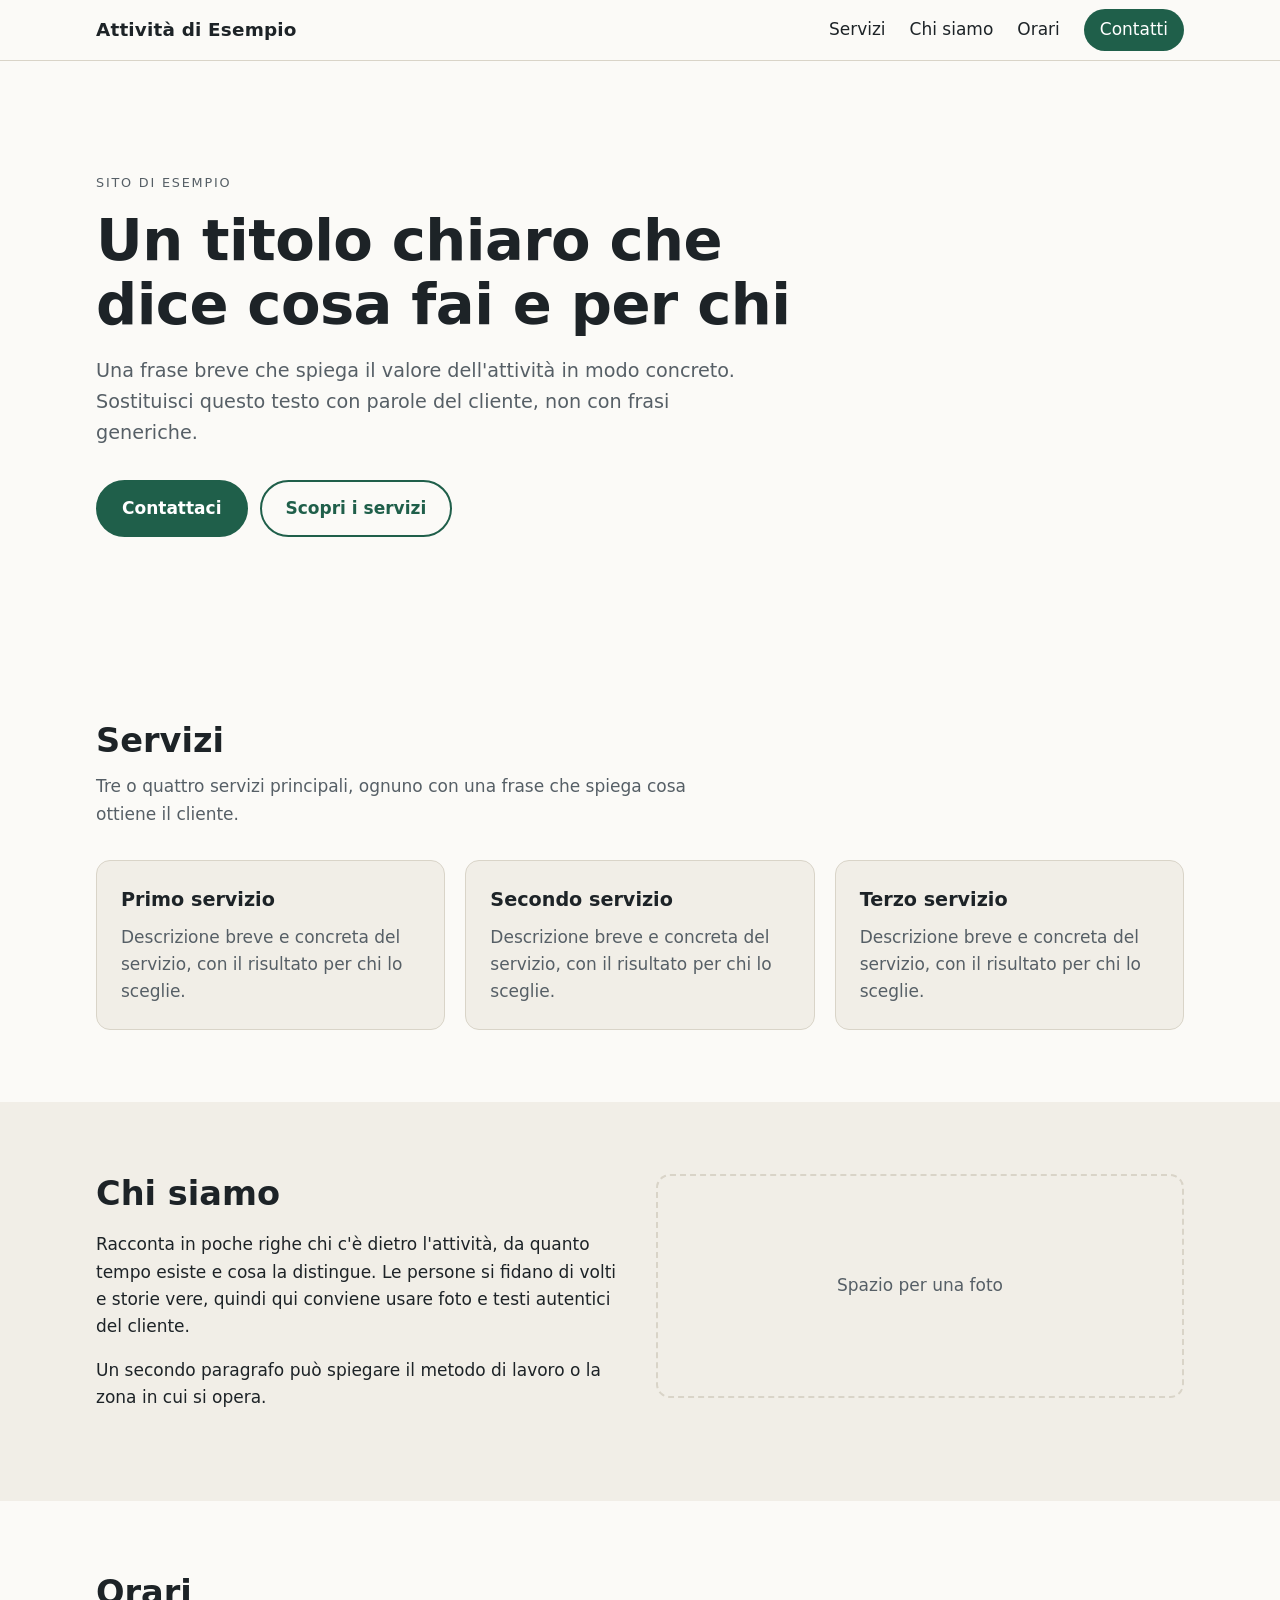
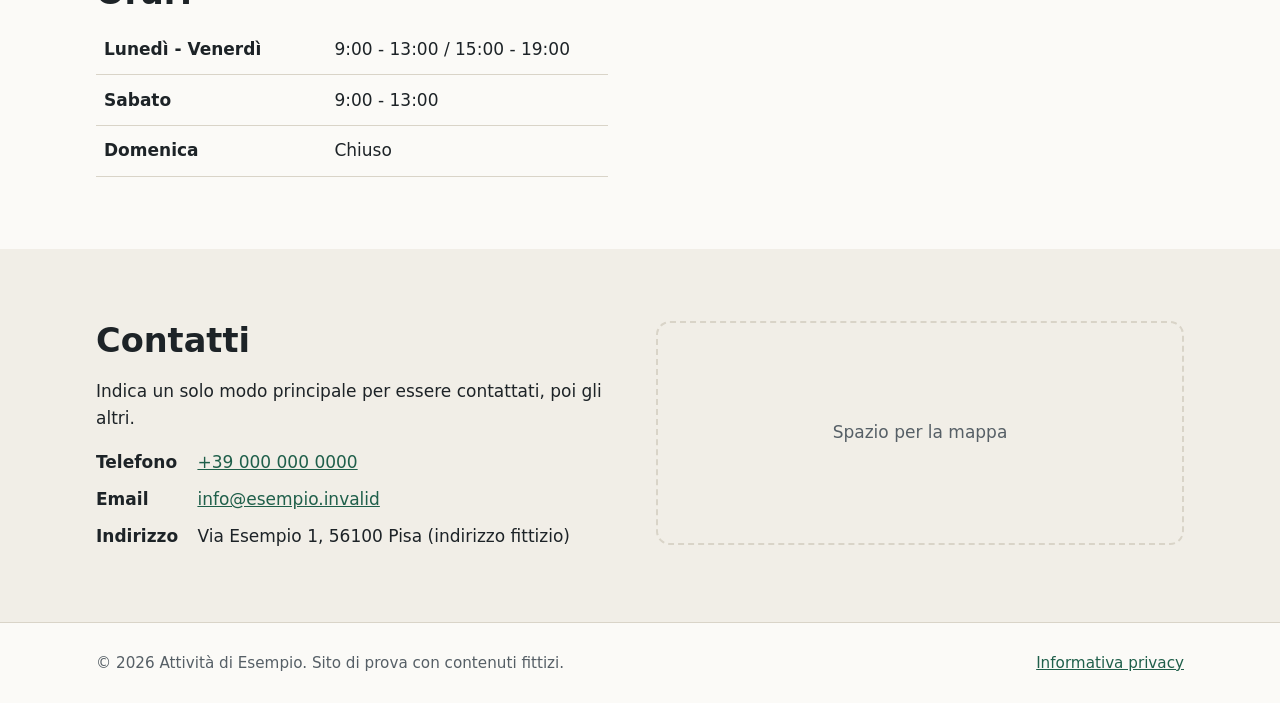
<file: index.html>
<!doctype html>
<html lang="it">
<head>
  <meta charset="utf-8">
  <meta name="viewport" content="width=device-width, initial-scale=1">
  <title>Attività di Esempio | Sito vetrina di prova</title>
  <meta name="description" content="Sito di esempio per un'attività locale. Contenuti fittizi da sostituire.">
  <meta name="robots" content="noindex">
  <link rel="icon" href="assets/favicon.svg" type="image/svg+xml">
  <link rel="stylesheet" href="assets/style.css">
</head>
<body>
  <a class="skip" href="#contenuto">Vai al contenuto</a>

  <header class="site-header">
    <div class="wrap bar">
      <a class="brand" href="#top">Attività di Esempio</a>
      <button class="menu-btn" aria-expanded="false" aria-controls="menu">Menu</button>
      <nav id="menu" class="nav" aria-label="Navigazione principale">
        <a href="#servizi">Servizi</a>
        <a href="#chi-siamo">Chi siamo</a>
        <a href="#orari">Orari</a>
        <a href="#contatti" class="cta-link">Contatti</a>
      </nav>
    </div>
  </header>

  <main id="contenuto">
    <section class="hero" id="top">
      <div class="wrap">
        <p class="eyebrow">Sito di esempio</p>
        <h1>Un titolo chiaro che dice cosa fai e per chi</h1>
        <p class="lead">Una frase breve che spiega il valore dell'attività in modo concreto. Sostituisci questo testo con parole del cliente, non con frasi generiche.</p>
        <p class="actions">
          <a class="btn" href="#contatti">Contattaci</a>
          <a class="btn ghost" href="#servizi">Scopri i servizi</a>
        </p>
      </div>
    </section>

    <section id="servizi" class="section">
      <div class="wrap">
        <h2>Servizi</h2>
        <p class="section-lead">Tre o quattro servizi principali, ognuno con una frase che spiega cosa ottiene il cliente.</p>
        <ul class="cards">
          <li class="card">
            <h3>Primo servizio</h3>
            <p>Descrizione breve e concreta del servizio, con il risultato per chi lo sceglie.</p>
          </li>
          <li class="card">
            <h3>Secondo servizio</h3>
            <p>Descrizione breve e concreta del servizio, con il risultato per chi lo sceglie.</p>
          </li>
          <li class="card">
            <h3>Terzo servizio</h3>
            <p>Descrizione breve e concreta del servizio, con il risultato per chi lo sceglie.</p>
          </li>
        </ul>
      </div>
    </section>

    <section id="chi-siamo" class="section alt">
      <div class="wrap two">
        <div>
          <h2>Chi siamo</h2>
          <p>Racconta in poche righe chi c'è dietro l'attività, da quanto tempo esiste e cosa la distingue. Le persone si fidano di volti e storie vere, quindi qui conviene usare foto e testi autentici del cliente.</p>
          <p>Un secondo paragrafo può spiegare il metodo di lavoro o la zona in cui si opera.</p>
        </div>
        <div class="placeholder" role="img" aria-label="Spazio per una foto dell'attività">Spazio per una foto</div>
      </div>
    </section>

    <section id="orari" class="section">
      <div class="wrap">
        <h2>Orari</h2>
        <table class="hours">
          <caption class="sr">Orari di apertura (esempio)</caption>
          <tbody>
            <tr><th scope="row">Lunedì - Venerdì</th><td>9:00 - 13:00 / 15:00 - 19:00</td></tr>
            <tr><th scope="row">Sabato</th><td>9:00 - 13:00</td></tr>
            <tr><th scope="row">Domenica</th><td>Chiuso</td></tr>
          </tbody>
        </table>
      </div>
    </section>

    <section id="contatti" class="section alt">
      <div class="wrap two">
        <div>
          <h2>Contatti</h2>
          <p>Indica un solo modo principale per essere contattati, poi gli altri.</p>
          <ul class="contacts">
            <li><strong>Telefono</strong> <a href="tel:+390000000000">+39 000 000 0000</a></li>
            <li><strong>Email</strong> <a href="mailto:info@esempio.invalid">info@esempio.invalid</a></li>
            <li><strong>Indirizzo</strong> Via Esempio 1, 56100 Pisa (indirizzo fittizio)</li>
          </ul>
        </div>
        <div class="placeholder" role="img" aria-label="Spazio per una mappa">Spazio per la mappa</div>
      </div>
    </section>
  </main>

  <footer class="site-footer">
    <div class="wrap foot">
      <p>&copy; <span id="anno">2026</span> Attività di Esempio. Sito di prova con contenuti fittizi.</p>
      <p><a href="privacy.html">Informativa privacy</a></p>
    </div>
  </footer>

  <script src="assets/script.js"></script>
</body>
</html>
</file>
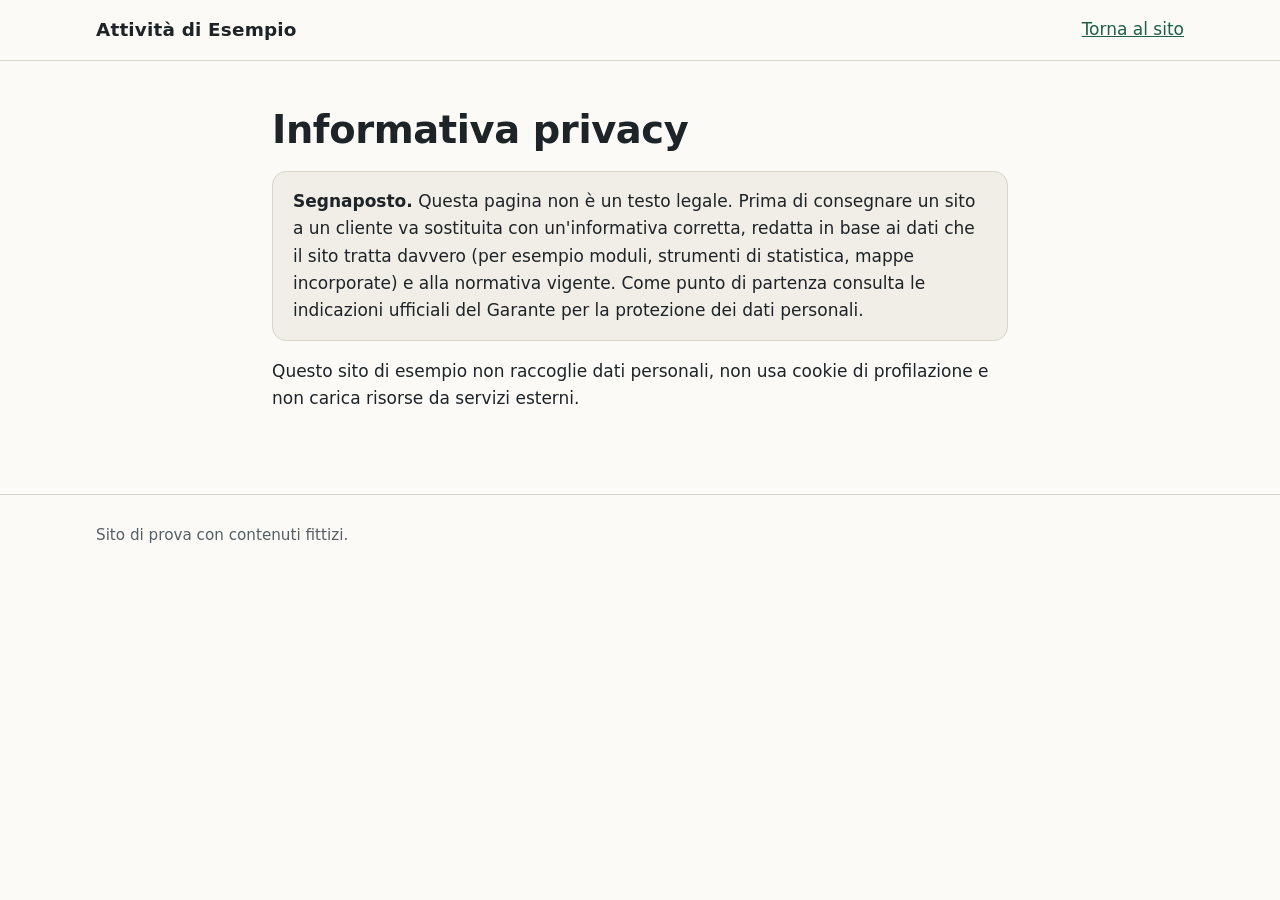
<file: privacy.html>
<!doctype html>
<html lang="it">
<head>
  <meta charset="utf-8">
  <meta name="viewport" content="width=device-width, initial-scale=1">
  <title>Informativa privacy | Attività di Esempio</title>
  <meta name="robots" content="noindex">
  <link rel="icon" href="assets/favicon.svg" type="image/svg+xml">
  <link rel="stylesheet" href="assets/style.css">
</head>
<body>
  <header class="site-header">
    <div class="wrap bar">
      <a class="brand" href="index.html">Attività di Esempio</a>
      <a href="index.html">Torna al sito</a>
    </div>
  </header>
  <main class="wrap prose">
    <h1>Informativa privacy</h1>
    <p class="notice"><strong>Segnaposto.</strong> Questa pagina non è un testo legale. Prima di consegnare un sito a un cliente va sostituita con un'informativa corretta, redatta in base ai dati che il sito tratta davvero (per esempio moduli, strumenti di statistica, mappe incorporate) e alla normativa vigente. Come punto di partenza consulta le indicazioni ufficiali del Garante per la protezione dei dati personali.</p>
    <p>Questo sito di esempio non raccoglie dati personali, non usa cookie di profilazione e non carica risorse da servizi esterni.</p>
  </main>
  <footer class="site-footer"><div class="wrap foot"><p>Sito di prova con contenuti fittizi.</p></div></footer>
</body>
</html>
</file>
<file: assets/style.css>
:root {
  --bg: #fbfaf7;
  --bg-alt: #f1eee7;
  --text: #1d2327;
  --muted: #565f66;
  --accent: #1f5f4a;
  --accent-text: #ffffff;
  --line: #d9d4c8;
  --radius: 14px;
  --font: system-ui, -apple-system, "Segoe UI", Roboto, "Helvetica Neue", Arial, sans-serif;
}
@media (prefers-color-scheme: dark) {
  :root {
    --bg: #14181a;
    --bg-alt: #1b2124;
    --text: #eceae4;
    --muted: #a5adb2;
    --accent: #6fcba8;
    --accent-text: #0e1a15;
    --line: #2d363a;
  }
}

* { box-sizing: border-box; }
html { scroll-behavior: smooth; scroll-padding-top: 4.5rem; }
body {
  margin: 0;
  font-family: var(--font);
  font-size: 1.0625rem;
  line-height: 1.6;
  color: var(--text);
  background: var(--bg);
}
img { max-width: 100%; height: auto; }
a { color: var(--accent); }
.wrap { width: min(100% - 2rem, 68rem); margin-inline: auto; }
.sr { position: absolute; width: 1px; height: 1px; overflow: hidden; clip: rect(0 0 0 0); white-space: nowrap; }
.skip { position: absolute; left: -999px; top: 0; background: var(--accent); color: var(--accent-text); padding: .6rem 1rem; z-index: 20; }
.skip:focus { left: 0; }

:focus-visible { outline: 3px solid var(--accent); outline-offset: 3px; border-radius: 4px; }

/* Header */
.site-header { position: sticky; top: 0; z-index: 10; background: var(--bg); border-bottom: 1px solid var(--line); }
.bar { display: flex; align-items: center; justify-content: space-between; min-height: 3.75rem; gap: 1rem; }
.brand { font-weight: 700; font-size: 1.15rem; color: var(--text); text-decoration: none; letter-spacing: .01em; }
.nav { display: flex; gap: 1.5rem; align-items: center; }
.nav a { color: var(--text); text-decoration: none; padding: .25rem 0; }
.nav a:hover { color: var(--accent); }
.nav .cta-link { background: var(--accent); color: var(--accent-text); padding: .45rem 1rem; border-radius: 999px; }
.nav .cta-link:hover { color: var(--accent-text); opacity: .9; }
.menu-btn { display: none; font: inherit; background: none; color: var(--text); border: 1px solid var(--line); border-radius: 8px; padding: .4rem .8rem; cursor: pointer; }

/* Hero */
.hero { padding: clamp(3rem, 9vw, 7rem) 0; }
.eyebrow { text-transform: uppercase; letter-spacing: .14em; font-size: .8rem; color: var(--muted); margin: 0 0 1rem; }
h1 { font-size: clamp(2rem, 5.5vw, 3.6rem); line-height: 1.1; margin: 0 0 1.25rem; max-width: 18ch; letter-spacing: -.01em; }
.lead { font-size: 1.2rem; color: var(--muted); max-width: 54ch; margin: 0 0 2rem; }
.actions { display: flex; flex-wrap: wrap; gap: .75rem; margin: 0; }
.btn { display: inline-block; background: var(--accent); color: var(--accent-text); text-decoration: none; padding: .8rem 1.5rem; border-radius: 999px; font-weight: 600; border: 2px solid var(--accent); }
.btn:hover { opacity: .9; }
.btn.ghost { background: transparent; color: var(--accent); }

/* Sections */
.section { padding: clamp(2.5rem, 6vw, 4.5rem) 0; }
.section.alt { background: var(--bg-alt); }
h2 { font-size: clamp(1.5rem, 3.2vw, 2.1rem); margin: 0 0 .75rem; line-height: 1.2; }
.section-lead { color: var(--muted); max-width: 60ch; margin: 0 0 2rem; }
.cards { list-style: none; padding: 0; margin: 0; display: grid; gap: 1.25rem; grid-template-columns: repeat(auto-fit, minmax(15rem, 1fr)); }
.card { background: var(--bg-alt); border: 1px solid var(--line); border-radius: var(--radius); padding: 1.5rem; }
.card h3 { margin: 0 0 .5rem; font-size: 1.2rem; }
.card p { margin: 0; color: var(--muted); }
.two { display: grid; gap: 2rem; grid-template-columns: 1fr; align-items: start; }
@media (min-width: 48rem) { .two { grid-template-columns: 1fr 1fr; } }
.placeholder { min-height: 14rem; border: 2px dashed var(--line); border-radius: var(--radius); display: grid; place-items: center; color: var(--muted); text-align: center; padding: 1rem; }
.hours { border-collapse: collapse; width: 100%; max-width: 32rem; }
.hours th, .hours td { text-align: left; padding: .7rem .5rem; border-bottom: 1px solid var(--line); }
.hours th { font-weight: 600; width: 45%; }
.contacts { list-style: none; padding: 0; margin: 1rem 0 0; display: grid; gap: .6rem; }
.contacts strong { display: inline-block; min-width: 6rem; }

/* Footer */
.site-footer { border-top: 1px solid var(--line); padding: 1.75rem 0; color: var(--muted); font-size: .95rem; }
.foot { display: flex; flex-wrap: wrap; gap: .5rem 2rem; justify-content: space-between; }
.foot p { margin: 0; }

/* Privacy page */
.prose { padding: 3rem 0 4rem; max-width: 46rem; }
.prose h1 { max-width: none; font-size: clamp(1.8rem, 4vw, 2.4rem); }
.notice { border: 1px solid var(--line); background: var(--bg-alt); border-radius: var(--radius); padding: 1rem 1.25rem; }

/* Mobile menu */
@media (max-width: 40rem) {
  .menu-btn { display: inline-block; }
  .nav { display: none; position: absolute; left: 0; right: 0; top: 100%; background: var(--bg); border-bottom: 1px solid var(--line); flex-direction: column; align-items: stretch; gap: 0; padding: .5rem 1rem 1rem; }
  .nav.open { display: flex; }
  .nav a { padding: .8rem 0; border-bottom: 1px solid var(--line); }
  .nav .cta-link { margin-top: .75rem; text-align: center; border-bottom: none; }
}

@media (prefers-reduced-motion: reduce) { html { scroll-behavior: auto; } }
</file>
